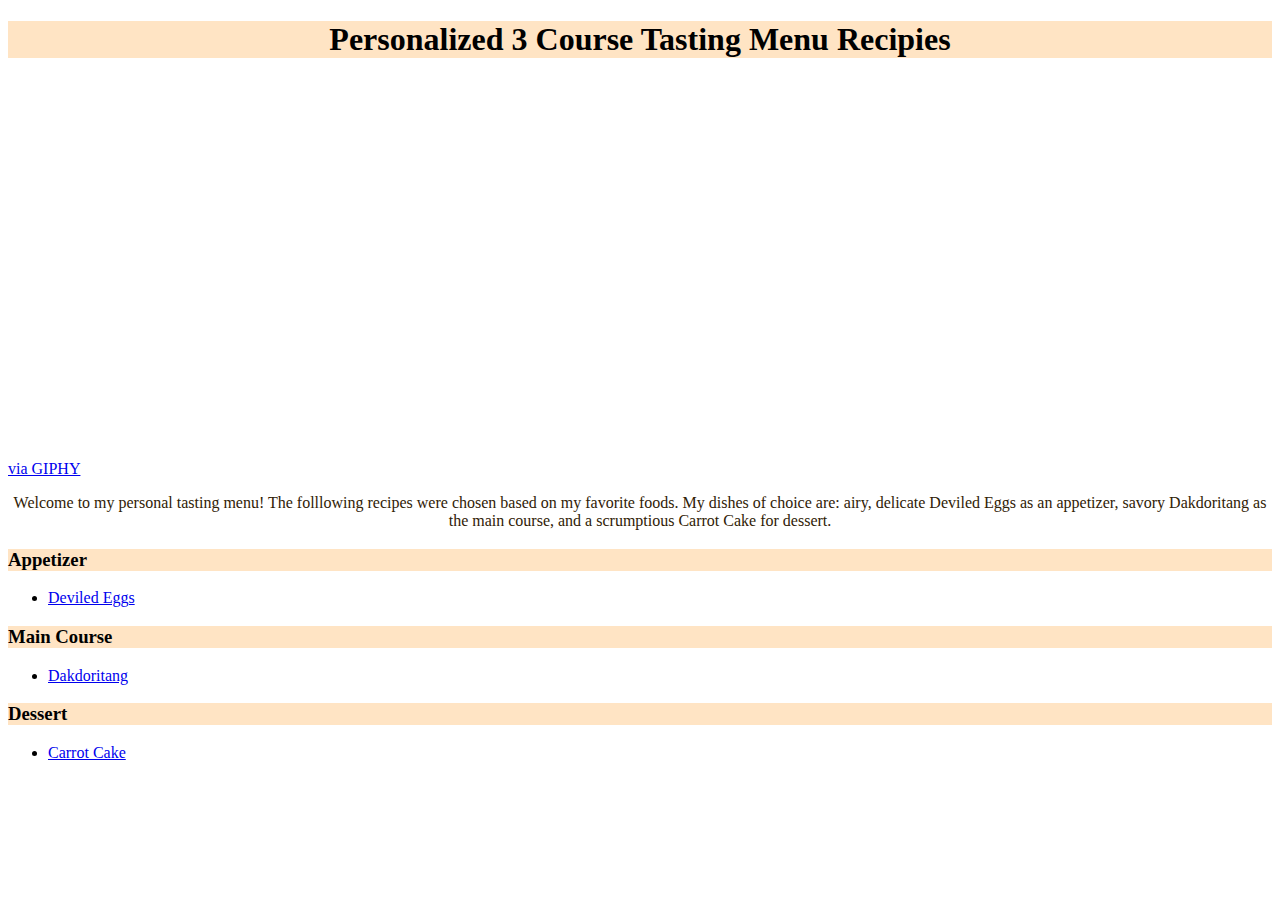
<file: index.html>
<!DOCTYPE html>
<html lang="eng">
    <head>
        <title>Odin Recipies</title>
        <meta charset="UTF-8">
        <link rel="stylesheet" href="styles.css">
    </head>

    <body>
        <h1 class="header">Personalized 3 Course Tasting Menu  Recipies</h1>
        <iframe src="https://giphy.com/embed/rXfM5oNgqENj2" width="480" height="360" frameBorder="0" class="giphy-embed" allowFullScreen></iframe><p><a href="https://giphy.com/gifs/restaurant-rXfM5oNgqENj2">via GIPHY</a></p>
        
        <p class="description">
            Welcome to my personal tasting menu! The folllowing recipes were chosen based on my favorite foods. My dishes of choice are: airy, delicate Deviled Eggs as an appetizer, savory Dakdoritang as the main course, and a scrumptious Carrot Cake for dessert.
        </p>

        <h3 class="header">Appetizer</h3>
        <ul>
            <li><a href="./recipies/deviled-eggs.html">Deviled Eggs</a></li>
        </ul>

        <h3 class="header">Main Course</h3>
        <ul>
            <li><a href="./recipies/dakdoritang.html">Dakdoritang</a></li>
        </ul>

        <h3 class="header">Dessert</h3>
        <ul>
            <li><a href="./recipies/carrot-cake.html">Carrot Cake</a></li>
        </ul>
        
    </body>
</html>
</file>
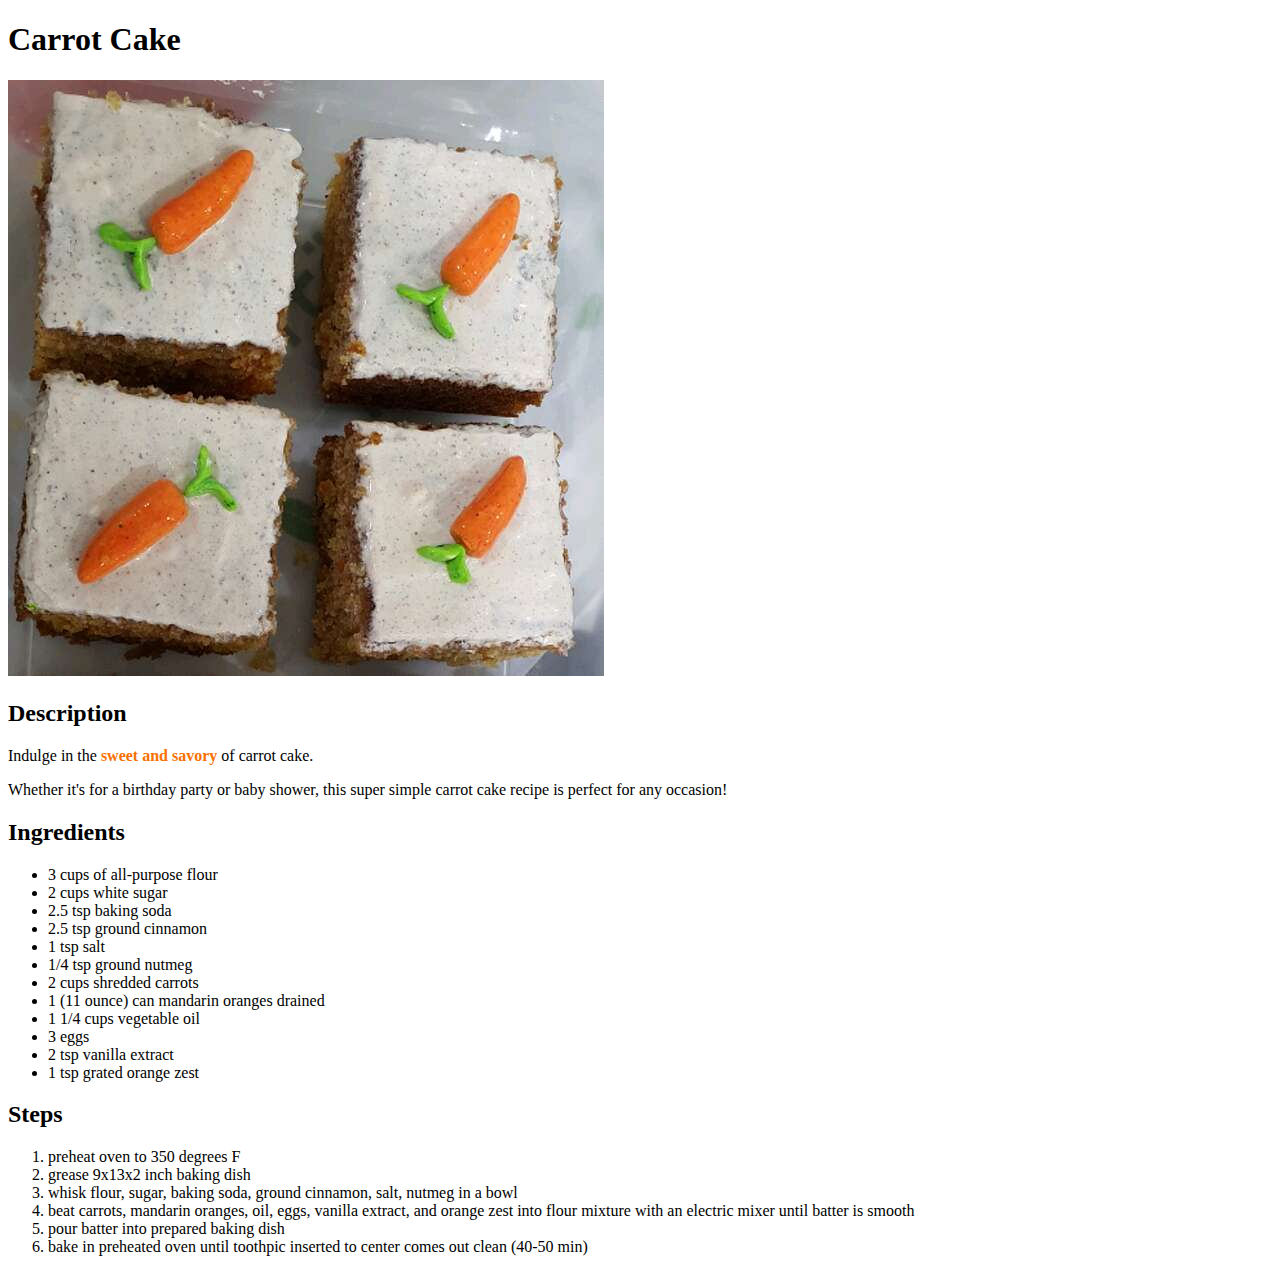
<file: recipies/carrot-cake.html>
<!DOCTYPE html>
<html lang="eng">
    <head>
        <title>carrot-cake</title>
        <meta charset="UTF-8">
    </head>

    <body>
        <h1>Carrot Cake</h1>
        <img src="carrot-cake.jpg" alt="carrot cakes">

        <h2>Description</h2>
        <p>Indulge in the <span style="color:rgb(251, 113, 0);font-weight:bold">sweet and savory</span> of carrot cake.</p>
        <p>Whether it's for a birthday party or baby shower, this super simple carrot cake recipe is perfect for any occasion! </p>

        <h2>Ingredients</h2>
        <ul>
            <li>3 cups of all-purpose flour</li>
            <li>2 cups white sugar</li>
            <li>2.5 tsp baking soda</li>
            <li>2.5 tsp ground cinnamon</li>
            <li>1 tsp salt</li>
            <li>1/4 tsp ground nutmeg</li>
            <li>2 cups shredded carrots</li>
            <li>1 (11 ounce) can mandarin oranges drained</li>
            <li>1 1/4 cups vegetable oil</li>
            <li>3 eggs</li>
            <li>2 tsp vanilla extract</li>
            <li>1 tsp grated orange zest</li>
        </ul>

        <h2>Steps</h2>
        <ol>
            <li>preheat oven to 350 degrees F</li>
            <li>grease 9x13x2 inch baking dish</li>
            <li>whisk flour, sugar, baking soda, ground cinnamon, salt, nutmeg in a bowl</li>
            <li>beat carrots, mandarin oranges, oil, eggs, vanilla extract, and orange zest into flour mixture with an electric mixer until batter is smooth</li>
            <li>pour batter into prepared baking dish</li>
            <li>bake in preheated oven until toothpic inserted to center comes out clean (40-50 min)</li>
        </ol>
    </body>

</html>
</file>
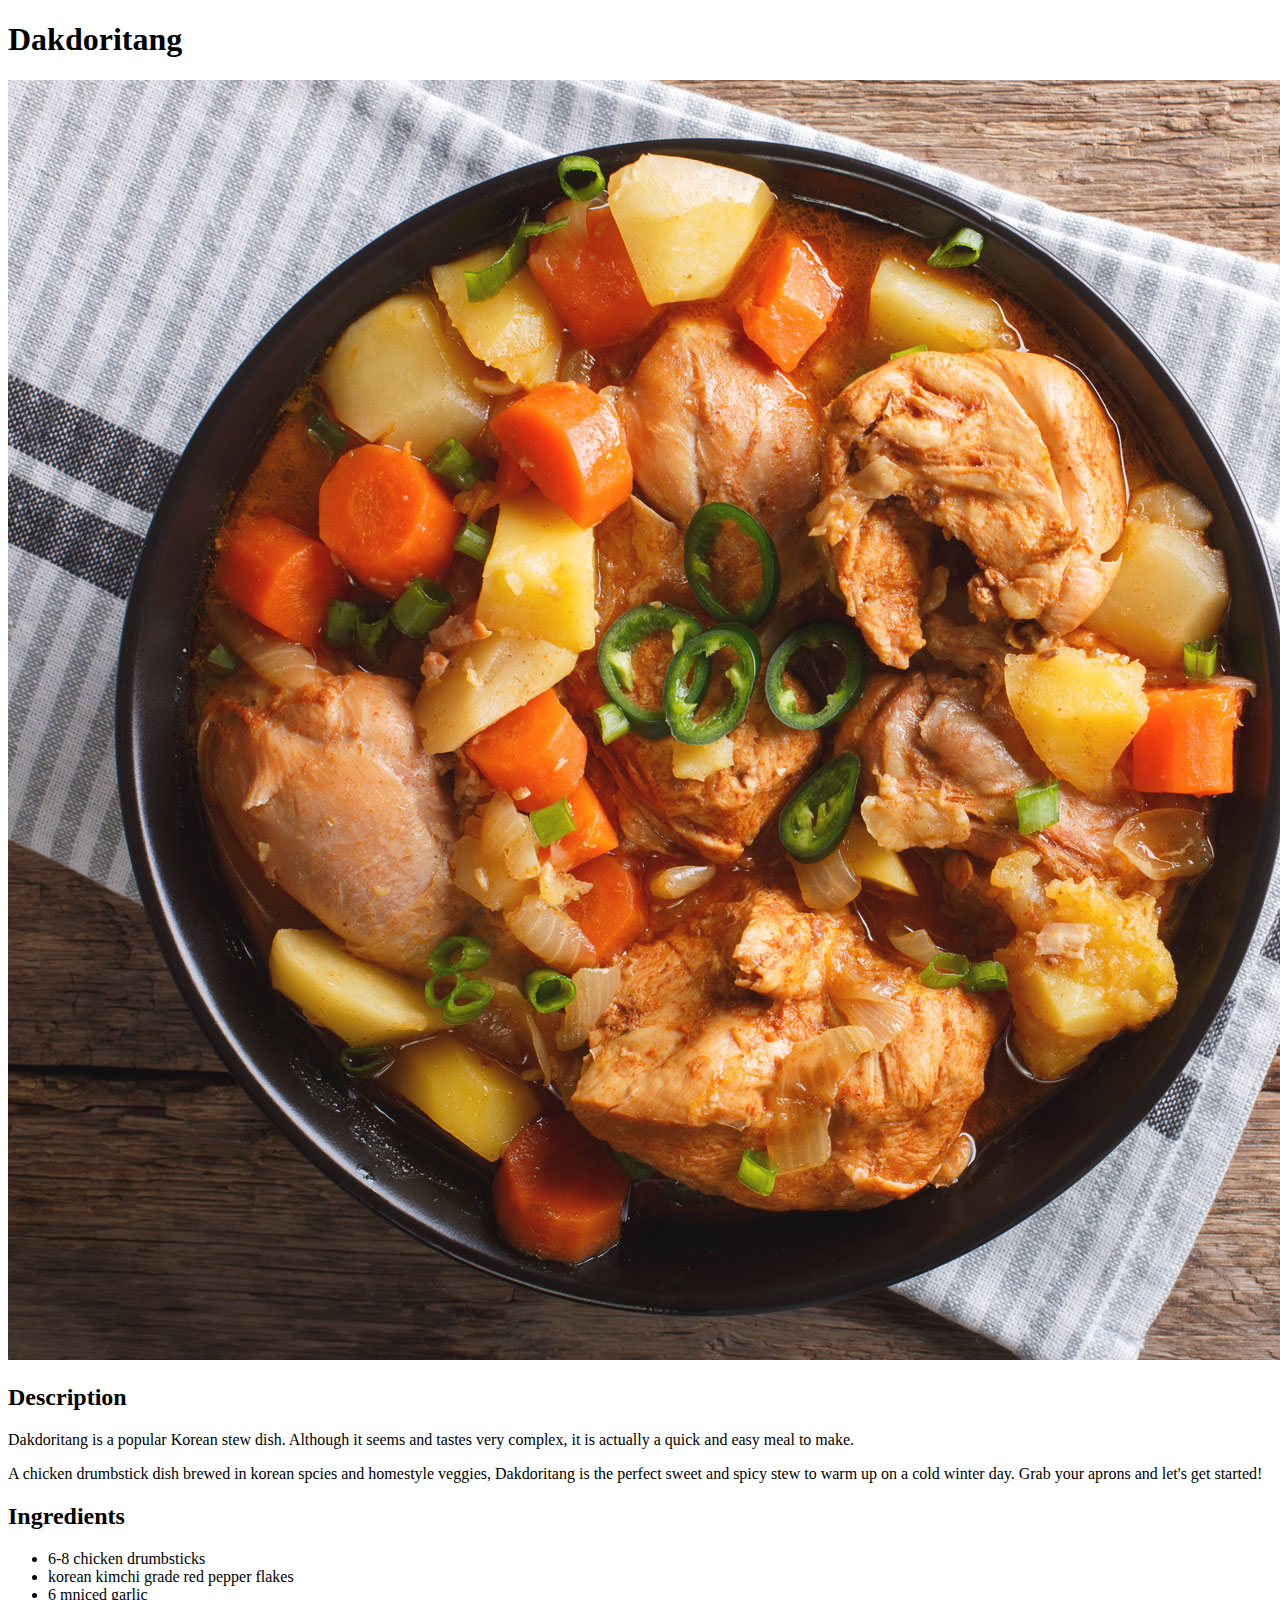
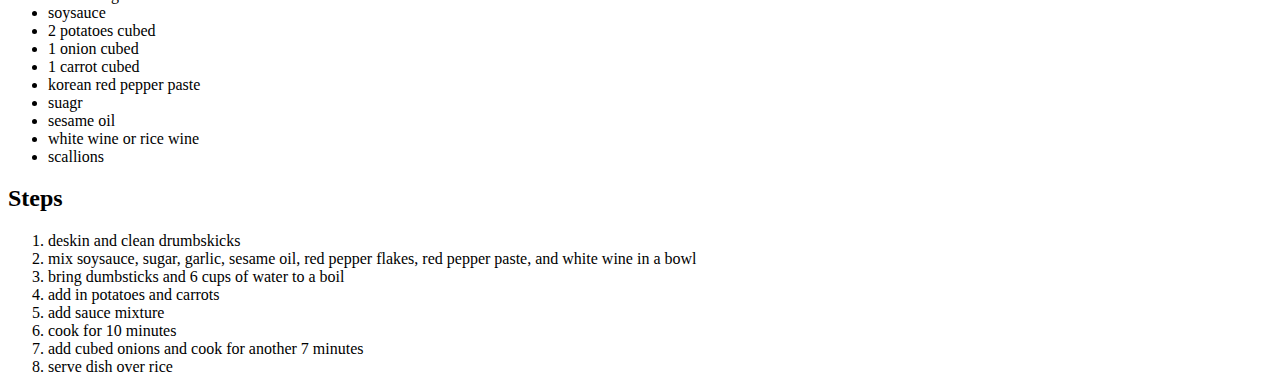
<file: recipies/dakdoritang.html>
<!DOCTYPE html>
<html lang="eng">
    <head>
        <title>Dakdoritang</title>
        <meta charset="UTF-8">
    </head>
   

    <body>
        <h1>Dakdoritang</h1>
        <img src="dakdoritang.jpg">

        <h2>Description</h2>

        <p>Dakdoritang is a popular Korean stew dish. Although it seems and tastes very complex, it is actually a quick and easy meal to make.</p>
        <p>A chicken drumbstick dish brewed in korean spcies and homestyle veggies, Dakdoritang is the perfect sweet and spicy stew to warm up on a cold winter day. Grab your aprons and let's get started!</p>
        
        <h2>Ingredients</h2>
        <ul>
            <li>6-8 chicken drumbsticks</li>
            <li>korean kimchi grade red pepper flakes</li>
            <li>6 mniced garlic</li>
            <li>soysauce</li>
            <li>2 potatoes cubed</li>
            <li>1 onion cubed</li>
            <li>1 carrot cubed</li>
            <li>korean red pepper paste</li>
            <li>suagr</li>
            <li>sesame oil</li>
            <li>white wine or rice wine</li>
            <li>scallions</li>
        </ul>

        <h2>Steps</h2>
        <ol>
            <li>deskin and clean drumbskicks</li>
            <li>mix soysauce, sugar, garlic, sesame oil, red pepper flakes, red pepper paste, and white wine in a bowl</li>
            <li>bring dumbsticks and 6 cups of water to a boil</li>
            <li>add in potatoes and carrots</li>
            <li>add sauce mixture</li>
            <li>cook for 10 minutes</li>
            <li>add cubed onions and cook for another 7 minutes</li>
            <li>serve dish over rice</li>
        </ol>

    </body>
   
</html>
</file>
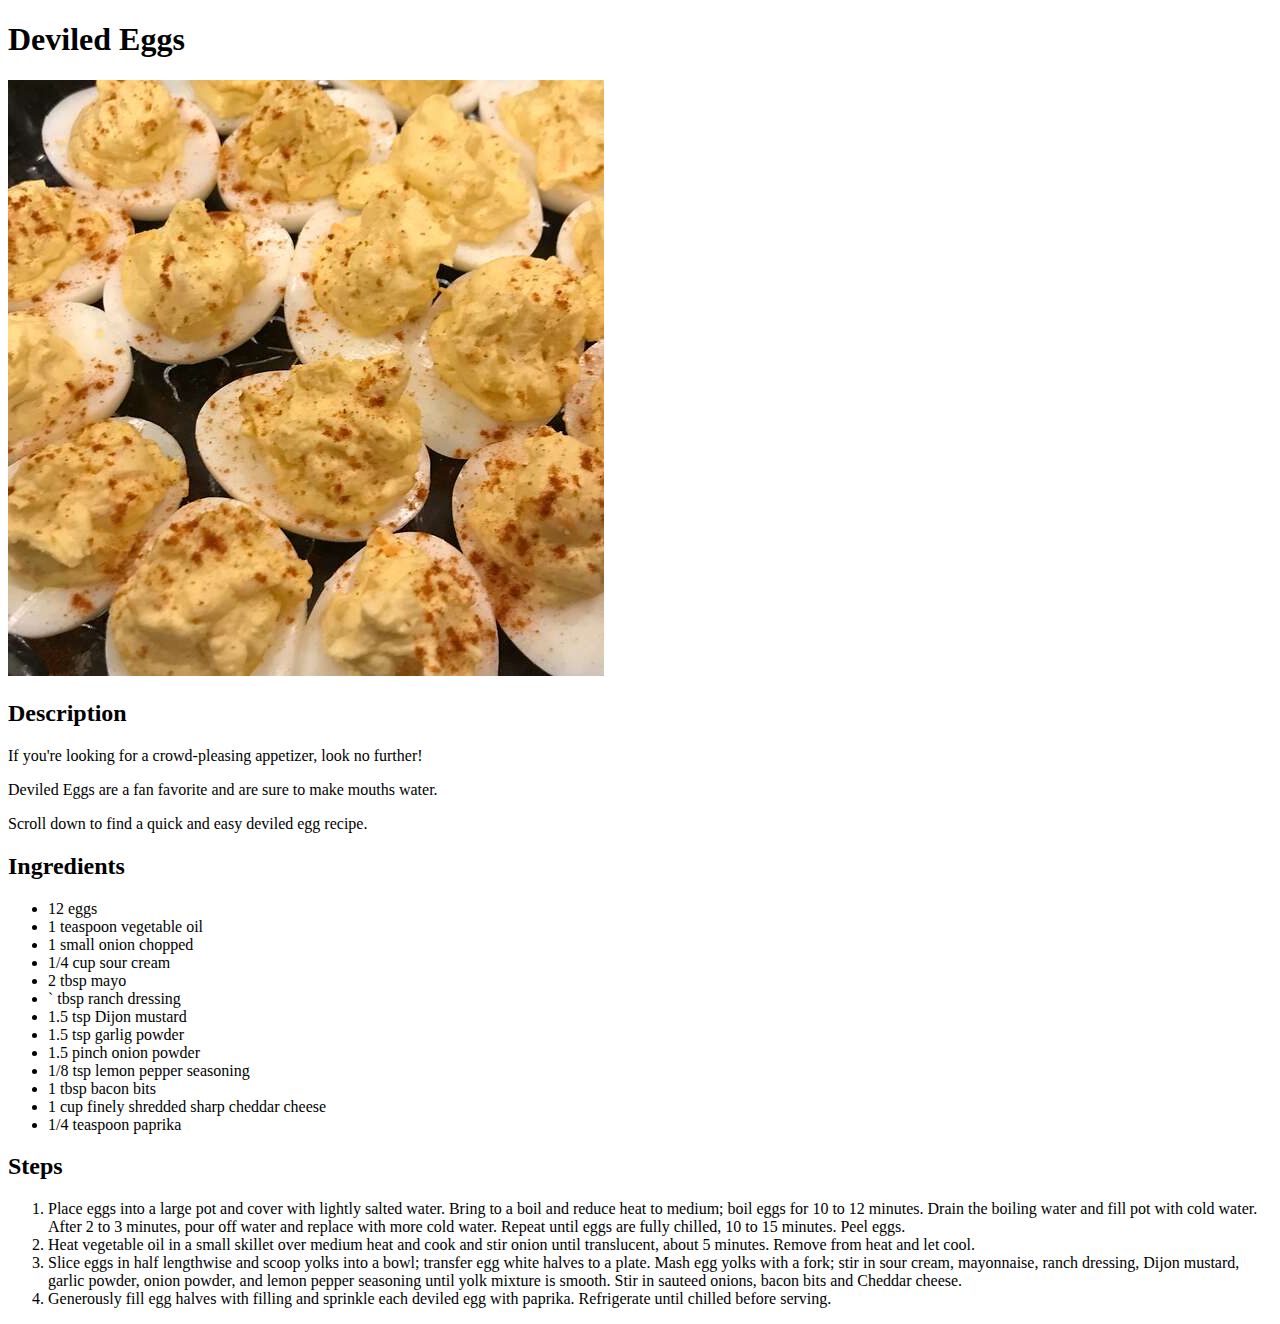
<file: recipies/deviled-eggs.html>
<!DOCTYPE html>
<html lang="eng">
    <head>
        <title>deviled-eggs</title>
        <meta charset="UTF-8">
    </head>

    <body>
        <H1>Deviled Eggs</H1>
        <img src="deviled-eggs.jpg" alt="deviled eggs">

        <h2>Description</h2>
        <p>If you're looking for a crowd-pleasing appetizer, look no further!</p>
        <p>Deviled Eggs are a fan favorite and are sure to make mouths water.</p>
        <p>Scroll down to find a quick and easy deviled egg recipe.</p>

        <H2>Ingredients</H2>
        <ul>
            <li>12 eggs</li>
            <li>1 teaspoon vegetable oil</li>
            <li>1 small onion chopped</li>
            <li>1/4 cup sour cream</li>
            <li>2 tbsp mayo</li>
            <li>` tbsp ranch dressing</li>
            <li>1.5 tsp Dijon mustard</li>
            <li>1.5 tsp garlig powder</li>
            <li>1.5 pinch onion powder</li>
            <li>1/8 tsp lemon pepper seasoning</li>
            <li>1 tbsp bacon bits</li>
            <li>1 cup finely shredded sharp cheddar cheese</li>
            <li>1/4 teaspoon paprika</li>
        </ul>

        <h2>Steps</h2>
        <ol>
            <li>Place eggs into a large pot and cover with lightly salted water. Bring to a boil and reduce heat to medium; boil eggs for 10 to 12 minutes. Drain the boiling water and fill pot with cold water. After 2 to 3 minutes, pour off water and replace with more cold water. Repeat until eggs are fully chilled, 10 to 15 minutes. Peel eggs.</li>
            <li>Heat vegetable oil in a small skillet over medium heat and cook and stir onion until translucent, about 5 minutes. Remove from heat and let cool.</li>
            <li>Slice eggs in half lengthwise and scoop yolks into a bowl; transfer egg white halves to a plate. Mash egg yolks with a fork; stir in sour cream, mayonnaise, ranch dressing, Dijon mustard, garlic powder, onion powder, and lemon pepper seasoning until yolk mixture is smooth. Stir in sauteed onions, bacon bits and Cheddar cheese.</li>
            <li>Generously fill egg halves with filling and sprinkle each deviled egg with paprika. Refrigerate until chilled before serving.</li>


        </ol>

    </body>
</html>
</file>
<file: styles.css>
html * {
    font-family: Georgia, 'Times New Roman', Times, serif;
}
.header {
    background-color: bisque;
    color: black;
}
h1 {
    text-align: center;
}
.description {
    color: rgb(48, 33, 5);
    font-size: 16px;
    text-align: center;
}
</file>
